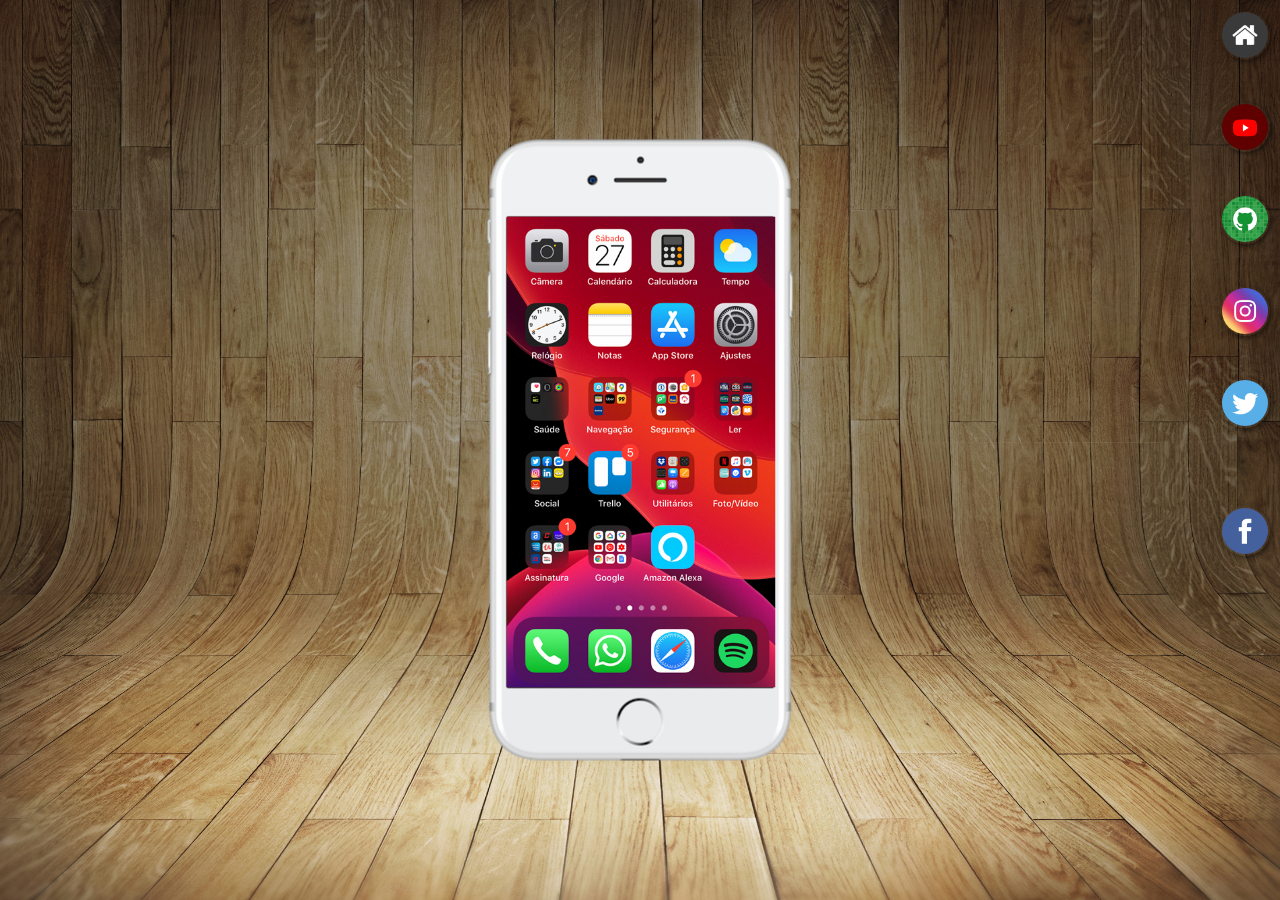
<file: index.html>
<!DOCTYPE html>
<html lang="pt-br">
<head>
    <meta charset="UTF-8">
    <meta name="viewport" content="width=device-width, initial-scale=1.0">
    <link rel="stylesheet" href="style.css">
    <title>Projeto Redes Sociais</title>
</head>
<body>
    <main>
        <section id="telefone">
            <iframe src="home.html" id="tela" name="tela" frameborder="0">
                Seu navegador não é compatível com seções iframe.
            </iframe>
        </section>

        <section id="redes-sociais">
            <a href="home.html" target="tela">
                <img src="img/logo-home.jpg" alt="Home">
            </a><Br></Br>

            <a href="youtube.html" target="tela">
                <img src="img/logo-youtube.jpg" alt="YouTube">
            </a><Br></Br>

            <a href="github.html" target="tela">
                <img src="img/logo-github.jpg" alt="GitHub">
            </a><Br></Br>

            <a href="instagram.html" target="tela">
                <img src="img/logo-instagram.jpg" alt="Instagram">
            </a><Br></Br>

            <a href="twitter.html" target="tela">
                <img src="img/logo-twitter.jpg" alt="Twitter">
            </a><Br></Br>
<Br></Br>
            <a href="linkedin.html" target="tela">
                <img src="img/logo-facebook.jpg" alt="LinkedIn">
            </a><Br></Br>
        </section>
    </main>
</body>
</html>
</file>
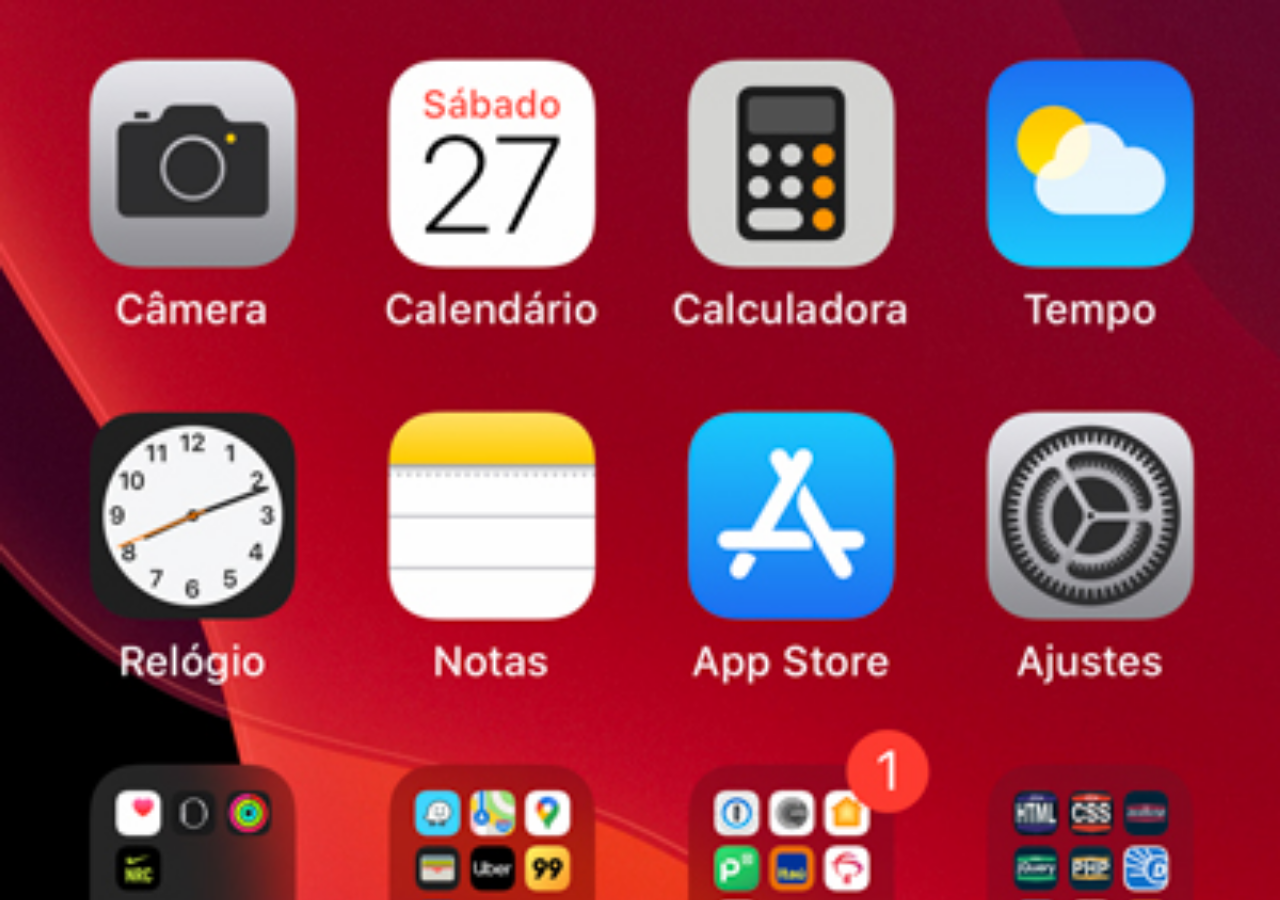
<file: home.html>
<!DOCTYPE html>
<html lang="en">
<head>
    <meta charset="UTF-8">
    <meta name="viewport" content="width=device-width, initial-scale=1.0">
    <title>home</title>
    <style>
        *{
            margin: 0;
            padding: 0;
            }
        body{
            width: 100vw;/*largura*/
            height: 100vh;/*altura*/
            Background: url('img/tela-home.jpg') no-repeat top center;
            Background-size: cover;
        }
    </style>
</head>
<body>
    
</body>
</html>
</file>
<file: style.css>
@charset "UTF-8";

*{
    margin: 0;
    padding: 0;
    font-family: Arial, sans-serif;
}
html body{
  height: 100vh;/*altura*/
  width: 100vw;/*largura*/
  Background-color: Black;
}
Body{
   Background:url(img/fundo-madeira.jpg) no-repeat top center; 
   Background-size: cover;  
   Background-attachment: fixed;
}
main{
    position: relative;
    height: 100vh;
    
}
    section#telefone {
        position :absolute;
        top: 50%;
        left: 50%;
        transform: translate(-50%, -50%);
        height: 627px;
        width:311px;
        Background: url(img/frame-iphone.png) no-repeat center;
 
    }
    iframe#tela{
        position: relative;
        top:80px;
        left: 22px;
        width: 269px;
        height: 471px;
     
    }
     
    section#redes-sociais {
        text-align: right;
    }
    
   section#redes-sociais img {
    width: 50px;
    margin: 10px;
    border-radius: 50%;
    box-shadow: 2px 2px 5px rgba(0, 0, 0, 0.5);
    box-sizing: border-box;
    border: 2px solid transparent; 
    transition: transform 0.5s, border 1s; 
}

section#redes-sociais img:hover { 
    border: 2px solid #fff; 
    transform: translate(-3px, -3px); 
    box-shadow: 5px 5px 10px rgba(0, 0, 0, 0.7);
}
</file>
